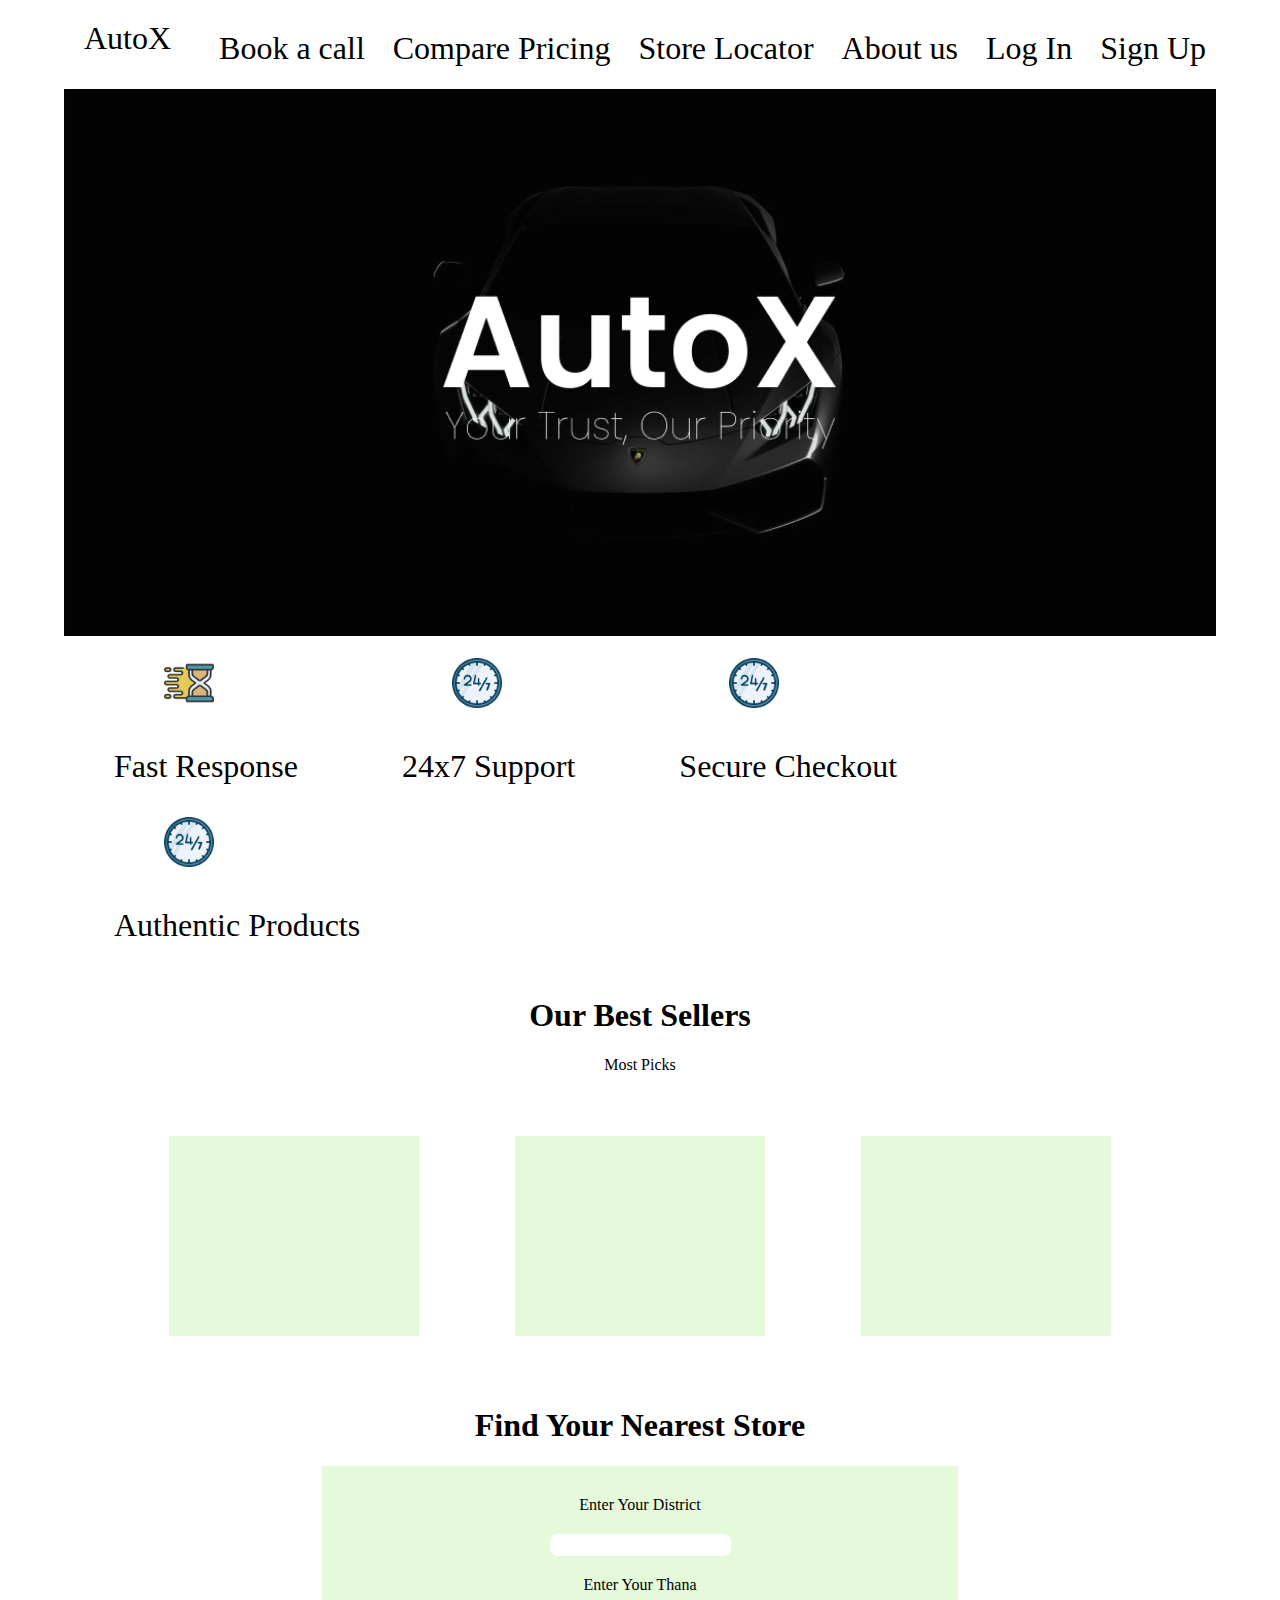
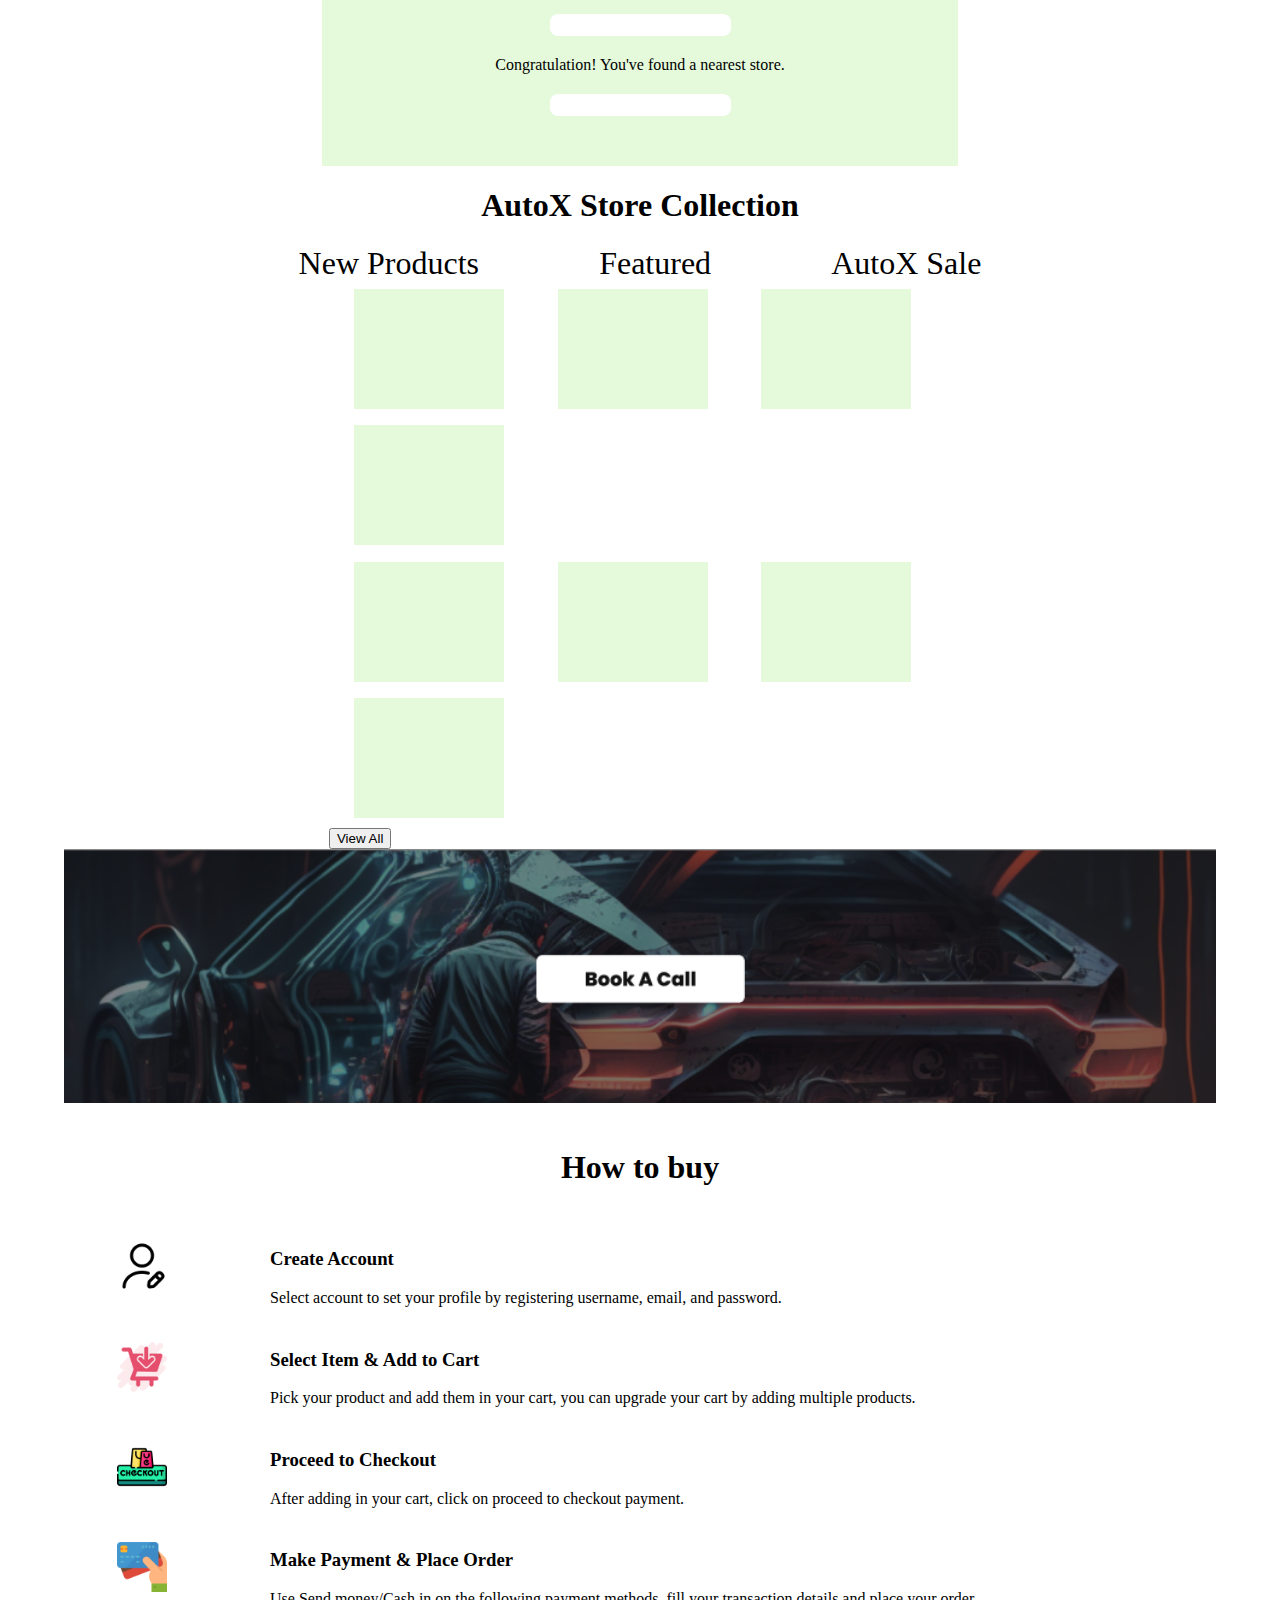
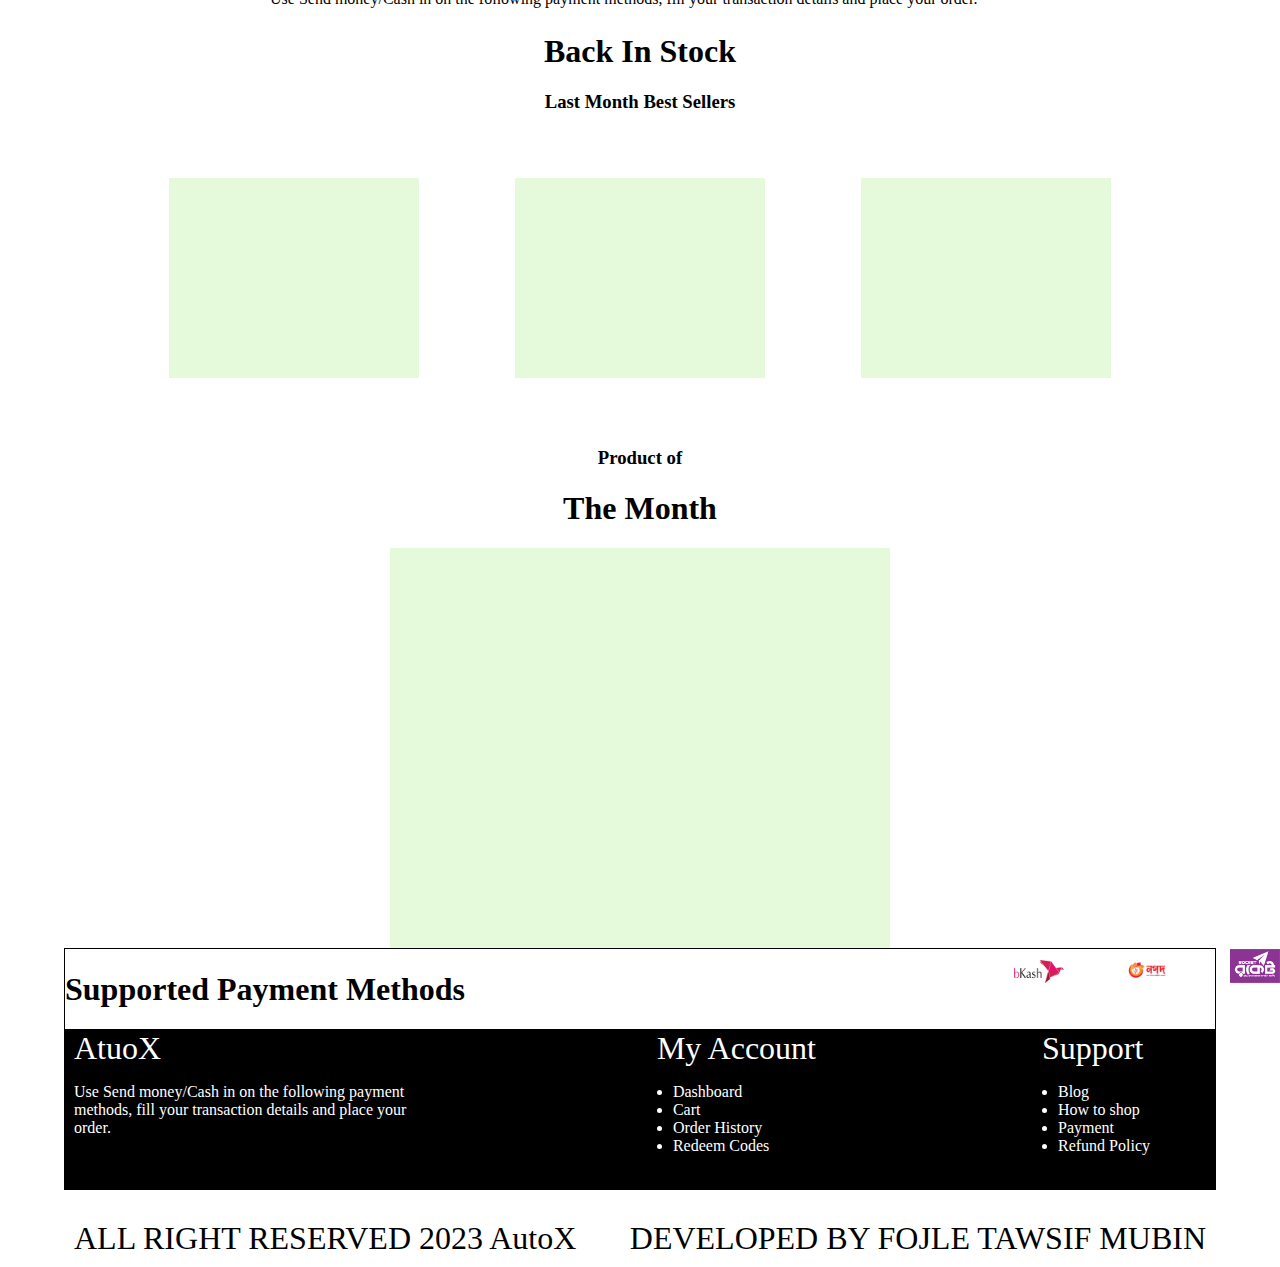
<file: index.html>
<!DOCTYPE html>
<html lang="en">
<head>
    <meta charset="UTF-8">
    <meta http-equiv="X-UA-Compatible" content="IE=edge">
    <meta name="viewport" content="width=device-width, initial-scale=1.0">
    <title>Document</title>
    <link rel="stylesheet" href="style.css">
</head>
<body>
    <div class = "box1">
        <a class = "inline_class autox" href="index.html">AutoX</a>
        <div class = "box2 inline_class">
            <a class = "inline_class nv1" href="book_a_call.html">Book a call</a>
            <a class = "inline_class nv1" href="Compare_pricing.html">Compare Pricing</a>
            <a class = "inline_class nv1" href="Store_Locator.html">Store Locator</a>
            <a class = "inline_class nv1" href="index.html">About us</a>
            <a class = "inline_class nv1" href="login.html">Log In</a>
            <a class = "inline_class nv1" href="sign_up_1.html">Sign Up</a>
        </div>
    </div>
    <div class = "box4">
        <img class = "img1" src="photo/photo-1.png" alt="">
    </div>
    <div class = "box5">
        <div class = "box6 inline_class">
            <img class = "icon" src="icon/fast-response.png" alt="">
            <p>Fast Response</p>
        </div>
        <div class = "box6 inline_class ">
            <img class = "icon" src="icon/24x7 support.png" alt="">
            <p>24x7 Support</p>
        </div>
        <div  class = "box6 inline_class">
            <img class = "icon" src="icon/24x7 support.png" alt="">
            <p>Secure Checkout</p>
        </div>
        <div class = "box6 inline_class">
            <img class = "icon" src="icon/24x7 support.png" alt="">
            <p>Authentic Products</p>
        </div>
    </div>
    <div class = "box7">
        <h1>Our Best Sellers</h1>
        <p> Most Picks</p>
        <div class = "box8">
        </div>
        <div class = "box8">
        </div>
        <div class = "box8">
        </div>
    </div>
    <h1 style="text-align: center;">Find Your Nearest Store</h1>
    <div class = "box9">
        <form action="">
            <label class = "form_space" for="">Enter Your District</label>
            <br>
            <input class = "input form_space" type="text">
            <br>
            <label class = "form_space " for="">Enter Your Thana</label>
            <br>
            <input class = "input form_space" type="text">
            <br>
            <label class = "form_space" for="">Congratulation! You've found a nearest store.</label>
            <br>
            <input class = "input form_space" type="text">
            <br>
        </form>
    </div>
    <h1 style="text-align: center;">AutoX Store Collection</h1>
    <div class = "box10">
        <p class = "inline_class space_1">New Products</p>
        <p class = "inline_class space_1">Featured</p>
        <p class = "inline_class space_1">AutoX Sale</p>
    </div>
    <div class = "box11">
        <div class = "box12">
            <div class = "box13"></div>
            <div class = "box13"></div>
            <div class = "box13"></div>
            <div class = "box13"></div>
        </div>
        <div class = "box12">
            <div class = "box13"></div>
            <div class = "box13"></div>
            <div class = "box13"></div>
            <div class = "box13"></div>
        </div>
        <button style ="text-align: center;">View All</button>
    </div>
    <img class = "img1" src="photo/photo-2.png" alt="">
    <div class = "box14">
        <h1 style="text-align: center;">How to buy</h1>
        <table class = "table1">
            <thead ></thead>
            <tbody>
                <tr>
                    <td>
                        <img class = "icon" src="icon/create_accout.png" alt="">
                    </td>
                    <td>
                        <div class = "box15">
                            <h3>Create Account</h3>
                            Select account to set your profile by 
                            registering username, email, and password.
                        </div>
                    </td>
                </tr>
                <tr>
                    <td>
                        <img class = "icon" src="icon/add-to-cart.png" alt="">
                    </td>
                    <td>
                        <div class = "box15">
                            <h3>Select Item & Add to Cart</h3>
                            Pick your product and add them in your 
                            cart, you can upgrade your cart by adding
                            multiple products.
                        </div>
                    </td>
                </tr>
                <tr>
                    <td>
                        <img class = "icon" src="icon/checkout.png" alt="">
                    </td>
                    <td>
                        <div class = "box15">
                            <h3>Proceed to Checkout</h3>
                            After adding in your cart, click on proceed 
                            to checkout payment.
                        </div>
                    </td>
                </tr>
                <tr>
                    <td>
                        <img class = "icon" src="icon/debit-card.png" alt="">
                    </td>
                    <td>
                        <div class = "box15">
                            <h3>Make Payment & Place Order</h3>
                            Use Send money/Cash in on the following
                            payment methods, fill your transaction details 
                            and place your order.
                        </div>
                    </td>
                </tr>
            </tbody>
        </table>
    </div>
    <div class = "box7">
        <h1>Back In Stock</h1>
        <h3>Last Month Best Sellers</h3>
        <div class = "box8">
        </div>
        <div class = "box8">
        </div>
        <div class = "box8">
        </div>
    </div>
    <div class = "box7">
        <h3>Product of</h3>
        <h1>The Month</h1>
        <div class = "box16">
        </div>
    </div>
    <div class = "box17">
        <h1 class = "inline_class">Supported Payment Methods</h1>
        <div class = "box2 inline_class">
           <img class = "icon" src="icon/bkash.png" alt="">
           <img class = "icon" src="icon/nagad.png" alt="">
           <img class = "icon" src="icon/roket.png" alt="">
        </div>
    </div>
    <div class = "box19">
        <div class = "box20 white_font">
            <p class = "list_heading">AtuoX<p>
            Use Send money/Cash in on the following
            payment methods, fill your transaction details 
            and place your order.
        </div>
        <div class = "box21 white_font">
            <p class = "list_heading">My Account<p>
            <ul class = "list">
                <li>Dashboard</li>
                <li>Cart</li>
                <li>Order History</li>
                <li>Redeem Codes</li>
            </ul>
        </div>
        <div class = "box22 white_font">
            <p class = "list_heading">Support<p>
            <ul class = "list">
                <li>Blog</li>
                <li>How to shop</li>
                <li>Payment</li>
                <li>Refund Policy</li>
            </ul>
        </div>
    </div>
    <div class = "box1">
        <P class = "inline_class nv1">ALL RIGHT RESERVED 2023 AutoX</P>
        <div class = "box2 inline_class">
            <p class = "inline_class nv1">DEVELOPED BY FOJLE TAWSIF MUBIN</p>   
        </div>
    </div>
</body>
</html>
</file>
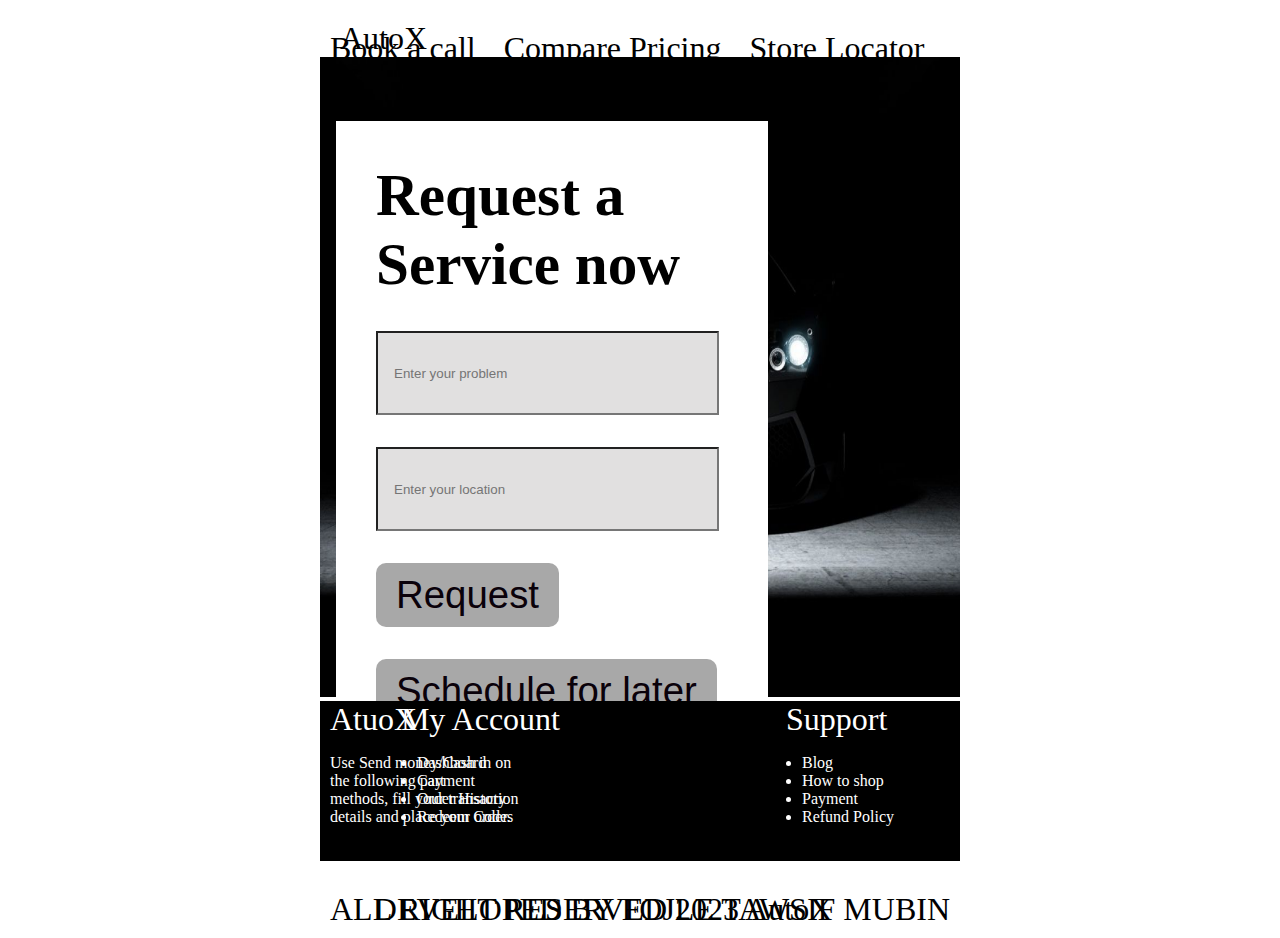
<file: book_a_call.html>
<!DOCTYPE html>
<html lang="en">
<head>
    <meta charset="UTF-8">
    <meta http-equiv="X-UA-Compatible" content="IE=edge">
    <meta name="viewport" content="width=device-width, initial-scale=1.0">
    <title>Document</title>
    <link rel="stylesheet" href="style.css">
</head>
<body class = "book_a_call">
    <div class = "box1">
        <a class = "inline_class autox" href="index.html">AutoX</a>
        <div class = "box2 inline_class">
            <a class = "inline_class nv1" href="book_a_call.html">Book a call</a>
            <a class = "inline_class nv1" href="Compare_pricing.html">Compare Pricing</a>
            <a class = "inline_class nv1" href="Store_Locator.html">Store Locator</a>
            <a class = "inline_class nv1" href="index.html">About us</a>
            <a class = "inline_class nv1" href="login.html">Log In</a>
            <a class = "inline_class nv1" href="sign_up_1.html">Sign Up</a>
        </div>
    </div>
    <div class = "book_a_call_box1">
        <img class = "book_a_call_img1" src="photo/book_a_call_background.png" alt="">
        <div class = "book_a_call_box2">
            <h1 class = "Request_a_Service_now">Request a Service now</h1>
            <form action="">
                <input class = "book_a_call_input" type="text" placeholder="Enter your problem"><br>
                <input class = "book_a_call_input" type="text" placeholder="Enter your location"><br>
            </form>
            <button class = "book_a_call_btn1">Request</button>
            <button class = "book_a_call_btn1">Schedule for later</button>
        </div>
    </div>
    <div class = "box19">
        <div class = "box20 white_font">
            <p class = "list_heading">AtuoX<p>
            Use Send money/Cash in on the following
            payment methods, fill your transaction details 
            and place your order.
        </div>
        <div class = "box21 white_font">
            <p class = "list_heading">My Account<p>
            <ul class = "list">
                <li>Dashboard</li>
                <li>Cart</li>
                <li>Order History</li>
                <li>Redeem Codes</li>
            </ul>
        </div>
        <div class = "box22 white_font">
            <p class = "list_heading">Support<p>
            <ul class = "list">
                <li>Blog</li>
                <li>How to shop</li>
                <li>Payment</li>
                <li>Refund Policy</li>
            </ul>
        </div>
    </div>
    <div class = "box1">
        <P class = "inline_class nv1">ALL RIGHT RESERVED 2023 AutoX</P>
        <div class = "box2 inline_class">
            <p class = "inline_class nv1">DEVELOPED BY FOJLE TAWSIF MUBIN</p>   
        </div>
    </div>
</body>
</html>
</file>
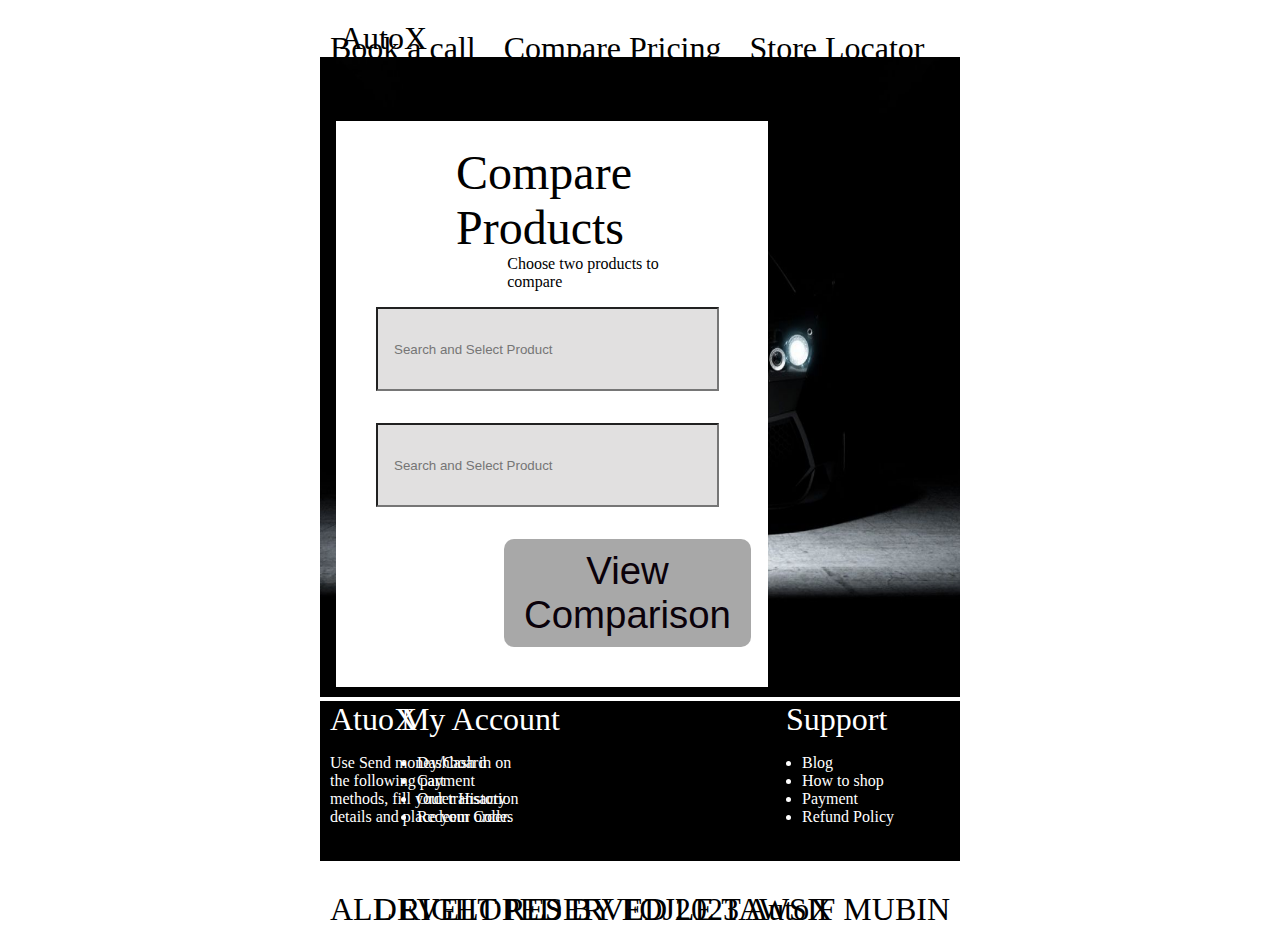
<file: Compare_pricing.html>
<!DOCTYPE html>
<html lang="en">
<head>
    <meta charset="UTF-8">
    <meta http-equiv="X-UA-Compatible" content="IE=edge">
    <meta name="viewport" content="width=device-width, initial-scale=1.0">
    <title>Document</title>
    <link rel="stylesheet" href="style.css">
</head>
<body class = "book_a_call">
    <div class = "box1">
        <a class = "inline_class autox" href="index.html">AutoX</a>
        <div class = "box2 inline_class">
            <a class = "inline_class nv1" href="book_a_call.html">Book a call</a>
            <a class = "inline_class nv1" href="Compare_pricing.html">Compare Pricing</a>
            <a class = "inline_class nv1" href="Store_Locator.html">Store Locator</a>
            <a class = "inline_class nv1" href="index.html">About us</a>
            <a class = "inline_class nv1" href="login.html">Log In</a>
            <a class = "inline_class nv1" href="sign_up_1.html">Sign Up</a>
        </div>
    </div>
    <div class = "book_a_call_box1">
        <img class = "book_a_call_img1" src="photo/book_a_call_background.png" alt="">
        <div class = "book_a_call_box2">
            <p class = "compare_pricint_text1">Compare Products</p>
            <p class = "compare_pricint_text2">Choose two products to compare</p>
            <form action="">
                <input class = "book_a_call_input" type="text" placeholder="Search and Select Product"><br>
                <input class = "book_a_call_input" type="text" placeholder="Search and Select Product"><br>
            </form>
            <button class = "book_a_call_btn1 compare_pricing_btn">View Comparison</button>
            
        </div>
    </div>
    <div class = "box19">
        <div class = "box20 white_font">
            <p class = "list_heading">AtuoX<p>
            Use Send money/Cash in on the following
            payment methods, fill your transaction details 
            and place your order.
        </div>
        <div class = "box21 white_font">
            <p class = "list_heading">My Account<p>
            <ul class = "list">
                <li>Dashboard</li>
                <li>Cart</li>
                <li>Order History</li>
                <li>Redeem Codes</li>
            </ul>
        </div>
        <div class = "box22 white_font">
            <p class = "list_heading">Support<p>
            <ul class = "list">
                <li>Blog</li>
                <li>How to shop</li>
                <li>Payment</li>
                <li>Refund Policy</li>
            </ul>
        </div>
    </div>
    <div class = "box1">
        <P class = "inline_class nv1">ALL RIGHT RESERVED 2023 AutoX</P>
        <div class = "box2 inline_class">
            <p class = "inline_class nv1">DEVELOPED BY FOJLE TAWSIF MUBIN</p>   
        </div>
    </div>
</body>
</html>
</file>
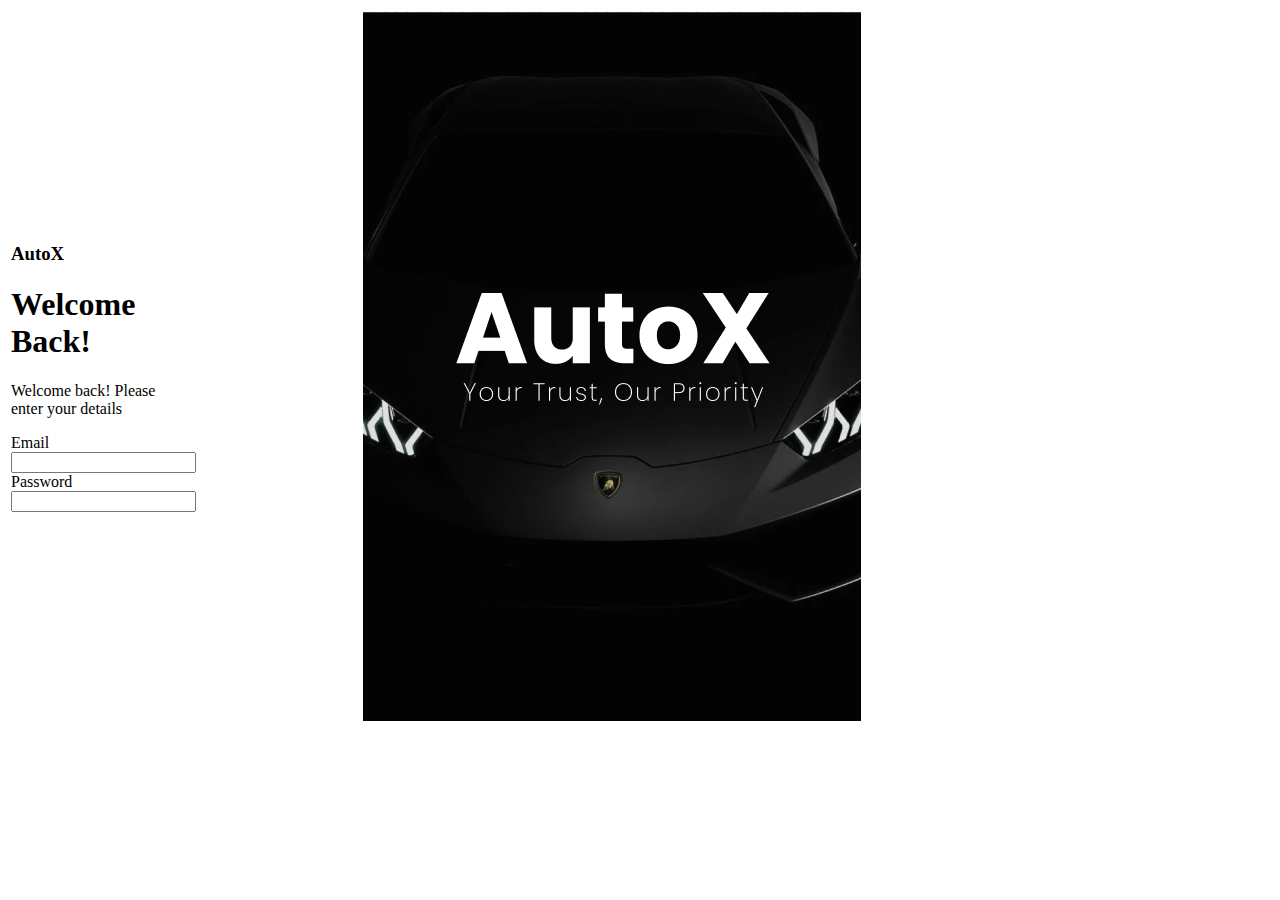
<file: index2.html>
<!DOCTYPE html>
<html lang="en">
<head>
    <meta charset="UTF-8">
    <meta http-equiv="X-UA-Compatible" content="IE=edge">
    <meta name="viewport" content="width=device-width, initial-scale=1.0">
    <title>Document</title>
    <link rel="stylesheet" href="style2.css">
</head>
<body style="width: 80%;">
    <table style="width: 100%;">
        <tr>
            <td>
                <div class = "div1">
                    <h3>AutoX</h3>
                    <div class = "div2">
                        <h1>Welcome Back!</h1>
                        <p>Welcome back! Please enter your details</p>
                        <form action="">
                            <label for="">Email</label><br>
                            <input type="text"> <br>
                            <label for="">Password</label><br>
                            <input type="password"> <br>
                        </form>
                    </div>
                    

                </div>
            </td>
            <td>
                <div>
                    <img src="photo/photo-3.png" alt="">
                </div>
            </td>
        </tr>
    </table>
</body>
</html>
</file>
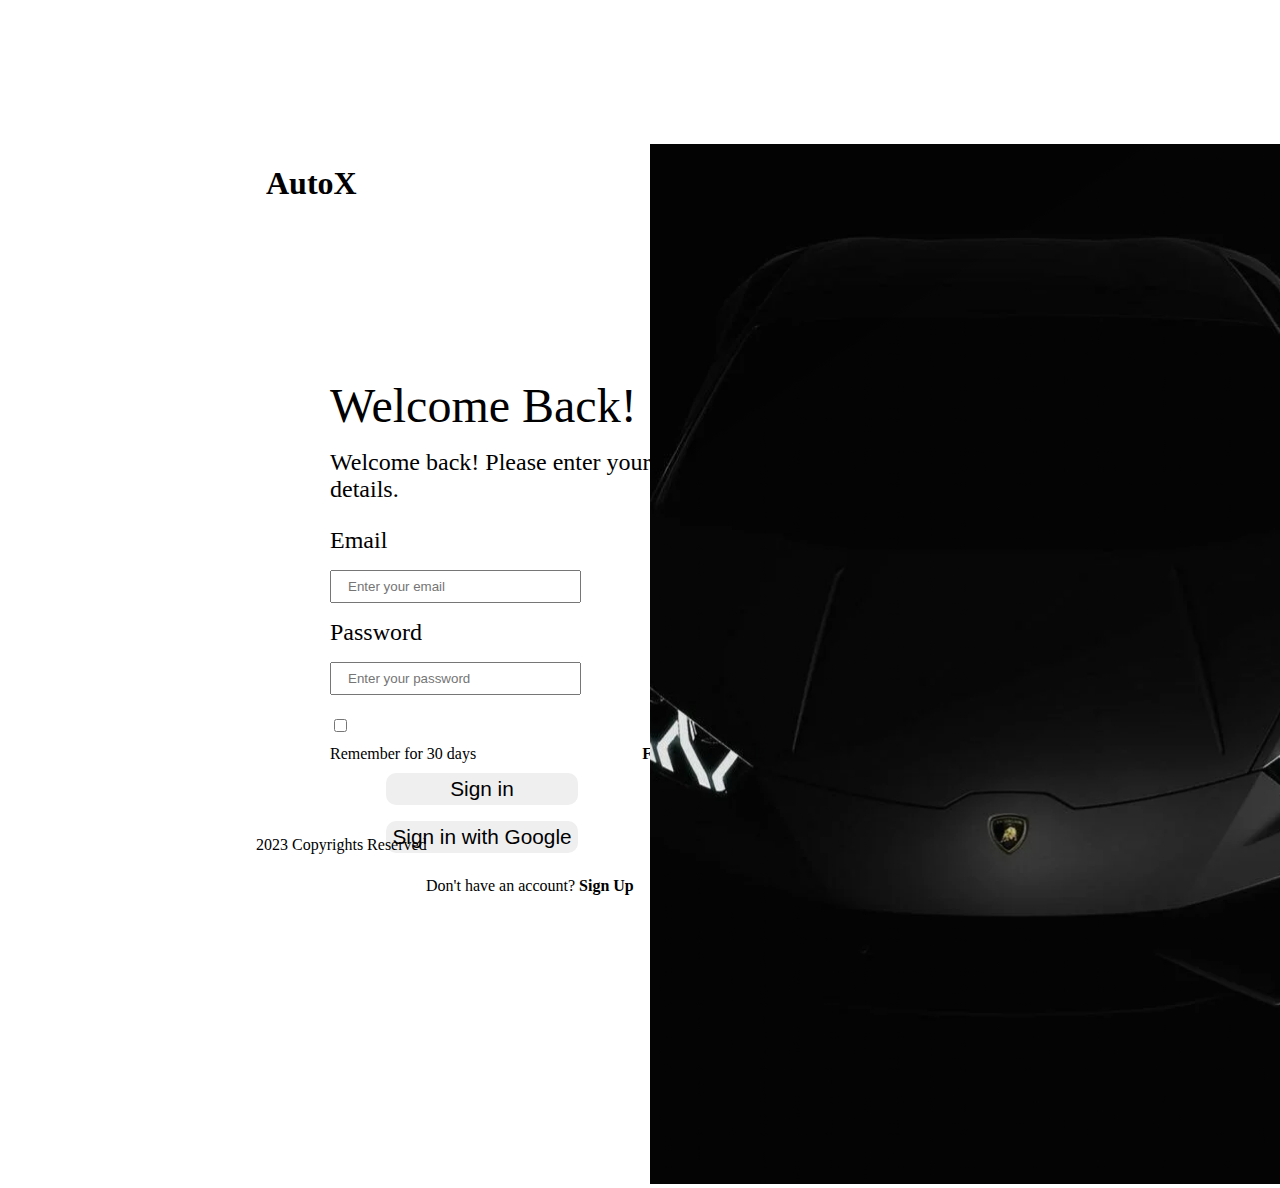
<file: login.html>
<!DOCTYPE html>
<html lang="en">
<head>
    <meta charset="UTF-8">
    <meta http-equiv="X-UA-Compatible" content="IE=edge">
    <meta name="viewport" content="width=device-width, initial-scale=1.0">
    <title>Document</title>
    <link rel="stylesheet" href="style.css">
</head>
<body class = "login">
    <div class = "login_box1">
        
        <div class = "login_box2">
            <h1>AutoX</h1>
            <div class = "login_box4">
                <p class = "login_Welcome">Welcome Back!</p>
                <p class = "login_text">Welcome back! Please enter your details.</p>
                <form action="" class = "login_text">
                    <label for="">Email</label><br>
                    <input class = "login_input" type="text" placeholder="Enter your email"><br>
                    <label for="">Password</label><br>
                    <input class = "login_input" type="text" placeholder="Enter your password"><br>
                    <input type="checkbox" name="" id=""> 
                    <div class = "login_box5">
                        <span class = "login-text2">Remember for 30 days</span>
                        <span class = "login-text3">Forgot password?</span><br>
                    </div>
                    
                    <button class = "login_btn1">Sign in</button><br>
                    <button class = "login_btn1">Sign in with Google </button>
                    <p class = "login-text4">Don't have an account? <span style="font-weight:bold;">Sign Up</span> </p>
                </form>
            </div>
        </div>
        <div class = "login_box3">
            <img class = "login_img1" src="photo/login_background.png" alt="">
        </div>
        <p class = "login_autox">AutoX</p>
    </div>
    <p class = "login_last">2023 Copyrights Reserved</p>
</body>
</html>
</file>
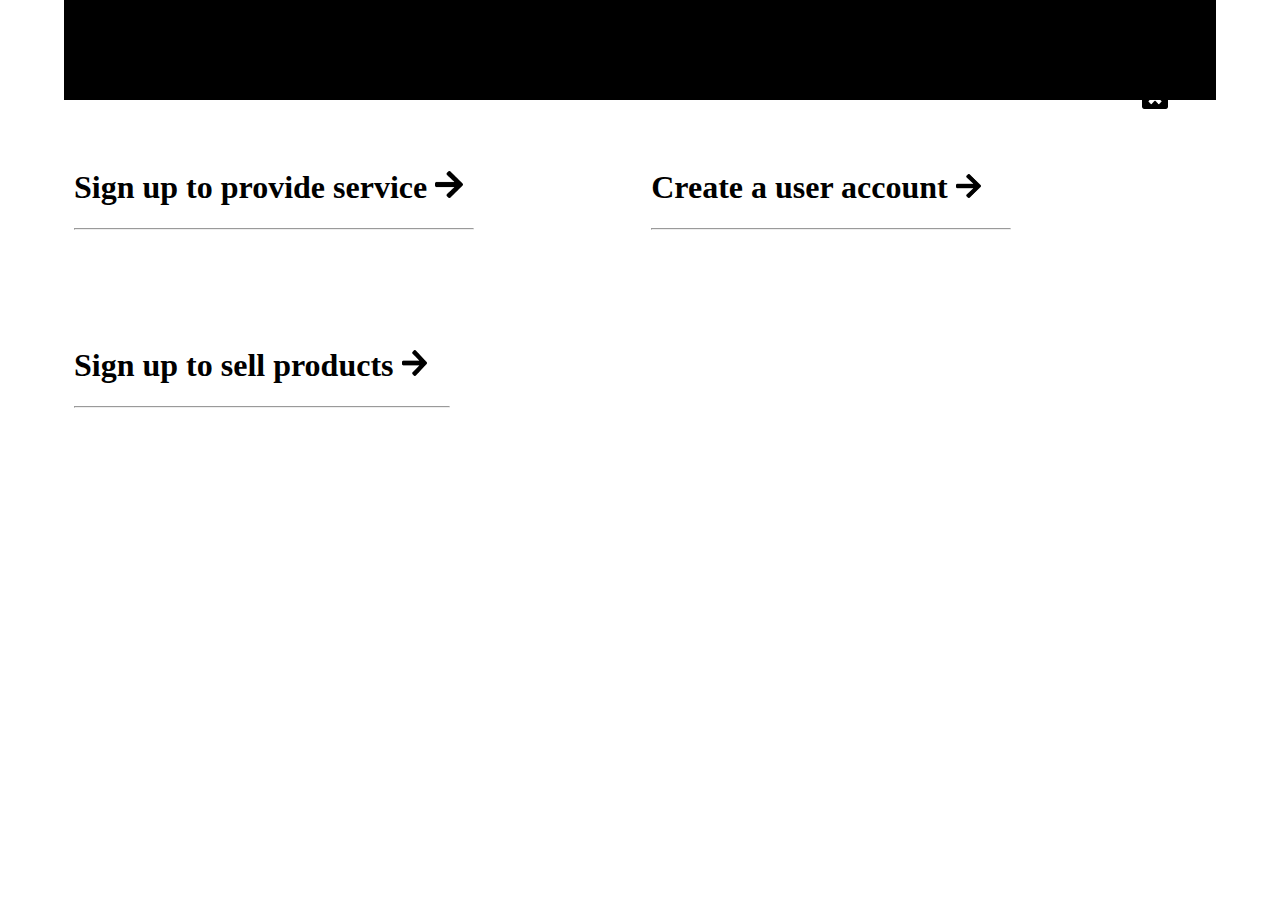
<file: sign_up_1.html>
<!DOCTYPE html>
<html lang="en">
<head>
    <meta charset="UTF-8">
    <meta http-equiv="X-UA-Compatible" content="IE=edge">
    <meta name="viewport" content="width=device-width, initial-scale=1.0">
    <title>Document</title>
    <link rel="stylesheet" href="style.css">
</head>
<body>
    <div class = "signUP_box1">
        <h1 class = "inline_class autox">AutoX</h1>
        <div class = "signUP_box2 inline_class">
            <a class = "inline_class nv1" href="book_a_call.html">Book a call</a>
            <a class = "inline_class nv1" href="Compare_pricing.html">Compare Pricing</a>
            <a class = "inline_class nv1" href="Store_Locator.html">Store Locator</a>
            <a class = "inline_class nv1" href="index.html">About us</a>
            <a class = "inline_class nv1" href="login.html">Log In</a>
            <a class = "inline_class nv1" href="sign_up_1.html">Sign Up</a>
        </div>
    </div>
    <img class = "signUp_cross" src="icon/cross.png" alt="">
    <div>
        <div class = "signUP_box4 inline_class">
            <h1 class = "inline_class">Sign up to provide service</h1>
            <img class = "signUp_arrow" src="icon/arrow.png" alt="">
            <hr class = "signUp_hr">
        </div>
        <div class = "signUP_box4 inline_class">
            <h1 class = "inline_class">Create a user account</h1>
            <img class = "signUp_arrow" src="icon/arrow.png" alt="">
            <hr class = "signUp_hr">
        </div>
    </div>
    <div class = "signUP_box4 inline_class">
        <h1 class = "inline_class">Sign up to sell products</h1>
        <img class = "signUp_arrow" src="icon/arrow.png" alt="">
        <hr class = "signUp_hr">
    </div>
</body>
</html>
</file>
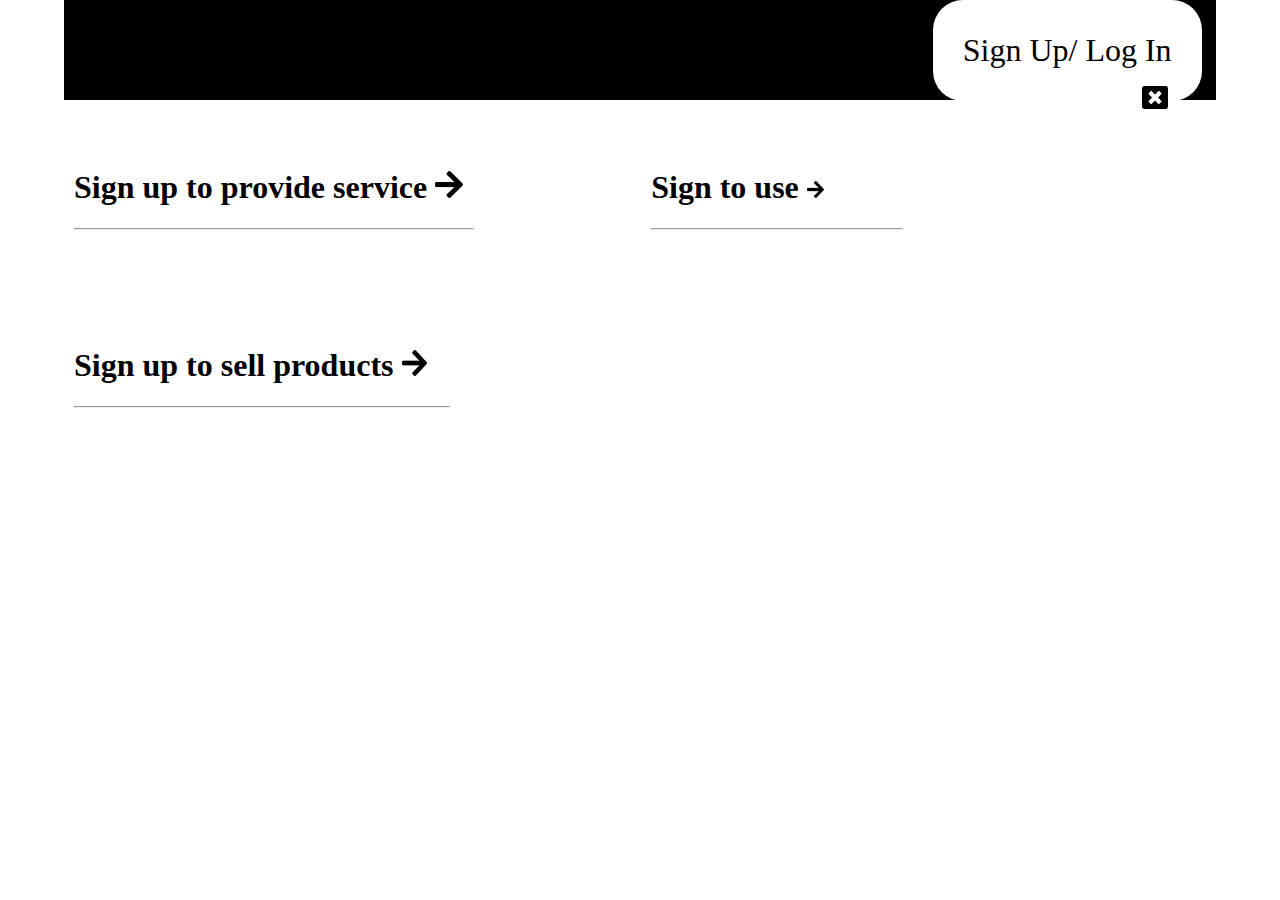
<file: sign_up_2.html>
<!DOCTYPE html>
<html lang="en">
<head>
    <meta charset="UTF-8">
    <meta http-equiv="X-UA-Compatible" content="IE=edge">
    <meta name="viewport" content="width=device-width, initial-scale=1.0">
    <title>Document</title>
    <link rel="stylesheet" href="style.css">
</head>
<body>
    <div class = "signUP_box1">
        <h1 class = "inline_class autox">AutoX</h1>
        <div class = "signUP_box2 inline_class">
            <p class = "inline_class nv1">Book a call</p>
            <p class = "inline_class nv1">Compare Pricing</p>
            <p class = "inline_class nv1">Store Locator</p>
            <p class = "inline_class nv1">About us</p>
            <div class = "signUP_box3 inline_class">
                <p class = "inline_class">Sign Up/ Log In</p>
            </div>
        </div>
    </div>
    <img class = "signUp_cross" src="icon/cross.png" alt="">
    <div>
        <div class = "signUP_box4 inline_class">
            <h1 class = "inline_class">Sign up to provide service</h1>
            <img class = "signUp_arrow" src="icon/arrow.png" alt="">
            <hr class = "signUp_hr">
        </div>
        <div class = "signUP_box4 inline_class">
            <h1 class = "inline_class">Sign to use</h1>
            <img class = "signUp_arrow" src="icon/arrow.png" alt="">
            <hr class = "signUp_hr">
        </div>
    </div>
    <div class = "signUP_box4 inline_class">
        <h1 class = "inline_class">Sign up to sell products</h1>
        <img class = "signUp_arrow" src="icon/arrow.png" alt="">
        <hr class = "signUp_hr">
    </div>
</body>
</html>
</file>
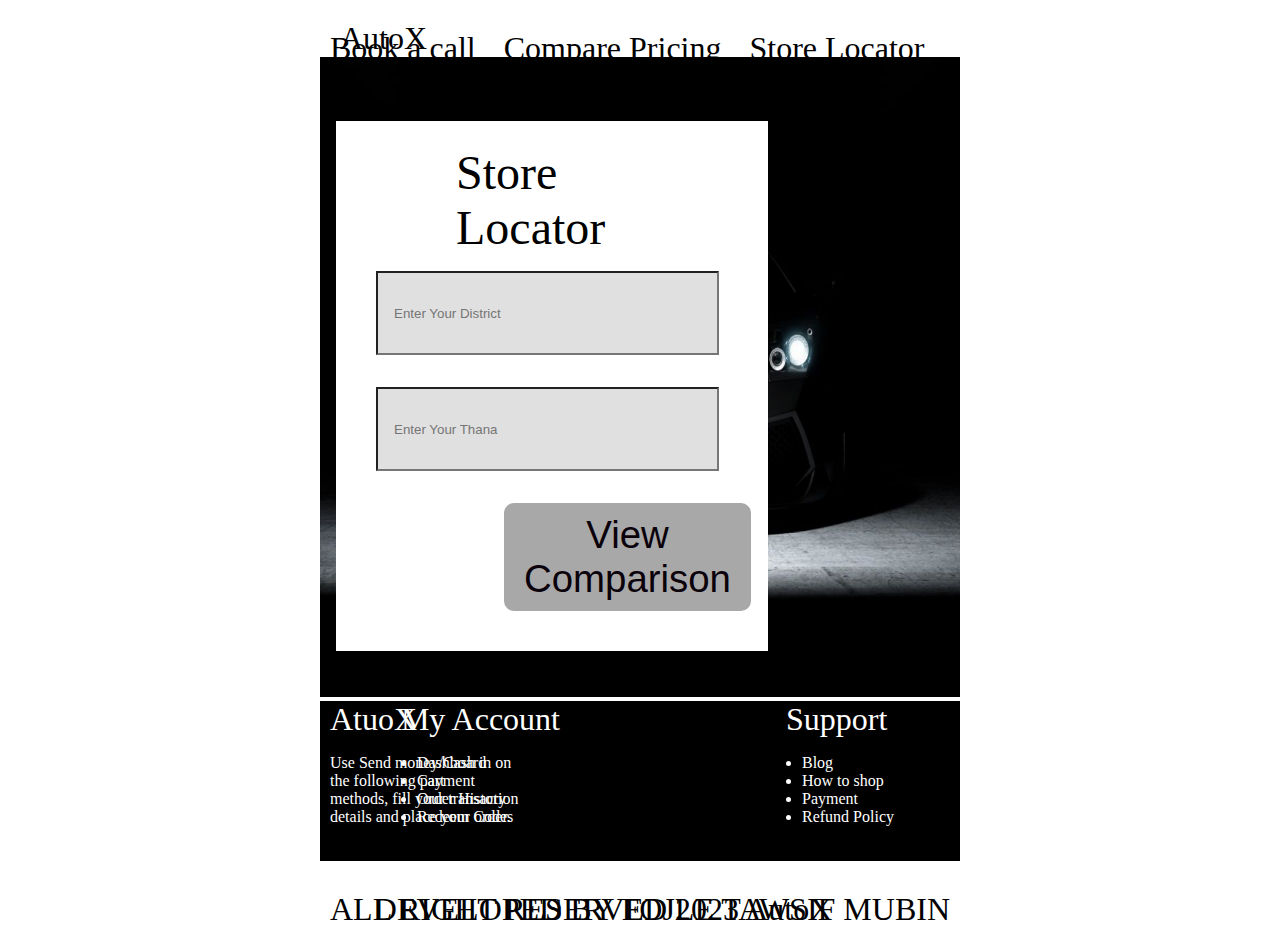
<file: Store_Locator.html>
<!DOCTYPE html>
<html lang="en">
<head>
    <meta charset="UTF-8">
    <meta http-equiv="X-UA-Compatible" content="IE=edge">
    <meta name="viewport" content="width=device-width, initial-scale=1.0">
    <title>Document</title>
    <link rel="stylesheet" href="style.css">
</head>
<body class = "book_a_call">
    <div class = "box1">
        <a class = "inline_class autox" href="index.html">AutoX</a>
        <div class = "box2 inline_class">
            <a class = "inline_class nv1" href="book_a_call.html">Book a call</a>
            <a class = "inline_class nv1" href="Compare_pricing.html">Compare Pricing</a>
            <a class = "inline_class nv1" href="Store_Locator.html">Store Locator</a>
            <a class = "inline_class nv1" href="index.html">About us</a>
            <a class = "inline_class nv1" href="login.html">Log In</a>
            <a class = "inline_class nv1" href="sign_up_1.html">Sign Up</a>
        </div>
    </div>
    <div class = "book_a_call_box1">
        <img class = "book_a_call_img1" src="photo/book_a_call_background.png" alt="">
        <div class = "book_a_call_box2">
            <p class = "compare_pricint_text1">Store Locator</p>
            <form action="">
                <input class = "book_a_call_input" type="text" placeholder="Enter Your District"><br>
                <input class = "book_a_call_input" type="text" placeholder="Enter Your Thana"><br>
            </form>
            <button class = "book_a_call_btn1 compare_pricing_btn">View Comparison</button>
            
        </div>
    </div>
    <div class = "box19">
        <div class = "box20 white_font">
            <p class = "list_heading">AtuoX<p>
            Use Send money/Cash in on the following
            payment methods, fill your transaction details 
            and place your order.
        </div>
        <div class = "box21 white_font">
            <p class = "list_heading">My Account<p>
            <ul class = "list">
                <li>Dashboard</li>
                <li>Cart</li>
                <li>Order History</li>
                <li>Redeem Codes</li>
            </ul>
        </div>
        <div class = "box22 white_font">
            <p class = "list_heading">Support<p>
            <ul class = "list">
                <li>Blog</li>
                <li>How to shop</li>
                <li>Payment</li>
                <li>Refund Policy</li>
            </ul>
        </div>
    </div>
    <div class = "box1">
        <P class = "inline_class nv1">ALL RIGHT RESERVED 2023 AutoX</P>
        <div class = "box2 inline_class">
            <p class = "inline_class nv1">DEVELOPED BY FOJLE TAWSIF MUBIN</p>   
        </div>
    </div>
</body>
</html>
</file>
<file: style.css>
body{
    margin: auto;
    width: 90%;
    font-size: 1rem;
}
.autox{
    margin-left: 20px;
    padding-top: 20px;
    text-decoration: none;
    color: black;
}
.B_A_C{
    padding-left: 30px;
    padding-right: 30px;
    border-radius: 30px;
    
}
.B_A_C:hover{
    background-color: black;
    font-size: 1.5rem;
    padding-left: 30px;
    padding-right: 30px;
    border-radius: 30px;
    color: white;
    
}
.box1{
    position: relative;
}
.box2{
    position: absolute;
    right: 0px;
    color: black;
}
.box3{
    background-color: black;
    display: inline-block;
    padding-left: 30px;
    padding-right: 30px;
    border-radius: 30px;
}
.box4{
    position: relative;
    top: 2rem;
    width: 100%;
    margin: 0;
}
.box5{
    margin-top: 30px;
}
.box6{
    align-items: center;
    margin-left: 3.125rem;
    margin-right: 3.125rem;
}
.box7{
    text-align: center;
}
.box8{
    width: 250px;
    height: 200px;
    background-color: #E5F9DB;
    display: inline-block;
    margin: 4%;
}
.box9{
    text-align: center;
    width: 50%;
    margin: auto;
    background-color: #E5F9DB;
    padding: 30px;
}
.box10{
    text-align: center;
}
.box11{
    margin: auto;
    width: 54%;
}
.box13{
    width: 150px;
    height: 120px;
    background-color: #E5F9DB;
    display: inline-block;
    margin: 1% 4%;
}
.box15{
    text-align: justify;
}
.box16{
    margin: auto;
    width: 500px;
    height: 400px;
    background-color: #E5F9DB;
}
.box17{
    border-style: solid;
    border-width: 1px;
}
.box19{
    background-color: black;
    position: relative;
    height: 10rem;
}
.box20{
    width: 30%;
    position: absolute;
    left: 10px;
}
.box21{
    position: absolute;
    right: 25rem;
}
.box22{
    position: absolute;
    right: 50px;
}
.form_space{
    margin: 20px;

}
.icon{
    width: 3.125rem;
    margin-left: 50px;
}
.img1{
    width: 100%;
    margin-bottom: 20px;
}
.inline_class{
    display: inline-block;
    font-size: 2rem;
    
}
.input{
    height: 20px;
    border-radius: 8px;
    border: none;
}
.list_heading{
    display: inline;
    font-size: 2rem;
    width: 100%;
}
.list{
    padding: 0 1rem;
}
.nv1{
    margin: 10px;
    margin-top: 30px;
    text-decoration: none;
    color: black;
}
.SignUp{
    color: white;
    background-color: white;
}
.space_1{
    margin: 0 5%;
    padding: 0 .04%;
    border-radius: 4px;
}
.space_1:hover{
    background-color: black;
    color: white;
}
td{
    padding-right: 100px;
    padding-top:20px;
}
.white_font{
    color: white;
}
/*------------------------------- SignUP-1 ------------------*/

.signUp_arrow{
    width: 5%;
    display: inline-block;
}
.signUP_box1{
    background-color: black;
    color: white;
    position: relative;
}
.signUP_box2{
    position: absolute;
    right: .9rem;
}
.signUP_box3{
    background-color: white;
    color: black;
    padding-left: 30px;
    padding-right: 30px;
    border-radius: 30px;
}

.signUP_box4{
    margin: 3rem 10px;
}
.signUp_cross{
    position: absolute;
    right: 7rem;
    top: 5.4rem;
    width: 2%;
    display: inline;
}
.signUp_hr{
    width: 72%;
    margin: 0;
}

/*------------------------------- book a call ------------------*/
.book_a_call{
    width: 50%;
    margin: auto;
    
}
.book_a_call_img1{
    width: 100%;
    height: 40rem;
}
.book_a_call_box1{
    position: relative;
}
.book_a_call_box2{
    position: absolute;
    top: 4rem;
    left: 1rem;
    background-color: white;
    padding: 1.5rem;
    width: 60%;
}
.book_a_call_btn1 {
    background: #e1e0e0;
    background-image: -webkit-linear-gradient(top, #a8a8a8, #a8a8a8);
    background-image: -moz-linear-gradient(top, #a8a8a8, #a8a8a8);
    background-image: -ms-linear-gradient(top, #a8a8a8, #a8a8a8);
    background-image: -o-linear-gradient(top, #a8a8a8, #a8a8a8);
    background-image: linear-gradient(to bottom, #a8a8a8, #a8a8a8);
    -webkit-border-radius: 10;
    -moz-border-radius: 10;
    border-radius: 10px;
    font-family: Arial;
    color: #0a010a;
    font-size: 2.4rem;
    padding: 10px 20px 10px 20px;
    text-decoration: none;
    border: none;
    margin: 1rem;
  }
  
  .book_a_call_btn1:hover {
    background: #090a0a;
    color: white;
    background-image: -webkit-linear-gradient(top, #090a0a, #090a0a);
    background-image: -moz-linear-gradient(top, #090a0a, #090a0a);
    background-image: -ms-linear-gradient(top, #090a0a, #090a0a);
    background-image: -o-linear-gradient(top, #090a0a, #090a0a);
    background-image: linear-gradient(to bottom, #090a0a, #090a0a);
    text-decoration: none;
  }

  .book_a_call_input{
    margin: 1rem;
    width: 80%;
    height: 3rem;
    background-color: #e1e0e0;
    padding: 1rem;
  }
  .Request_a_Service_now{
    font-size: 3.7rem;
    margin: 1rem;
  }

  /*------------------------------- book a call ------------------*/
  .login{
    width: 60%;
  }
  
  .login_box1{
    width: 100%;
    position: relative;
  }
  .login_box2{
    background-color: white;
    height: 65rem;
    width: 50%;
    display: inline-block;
    position: absolute;
  }
  .login_box3{
    width: 50%;
    display: inline-block;
    position: absolute;
    right: 0px;
  }
  .login_img1{
    height: 65rem;
    display: inline-block;
  }

  /*------------------------------- login ------------------*/
 .login_Welcome{
    font-size: 3rem;
    margin-bottom: 1rem;
 }
 .login_autox{
    font-size: 9rem;
    color: red;
    font-weight: bold;
 }
 .login_box1{
    margin: 10px;
 }
 .login_box4{
    position: relative;
    left: 4rem;
    top: 8rem;
 }
 .login_box5{
    position: relative;
 }
 .login_text{
    font-size: 1.5rem;
    margin-top: 0;
 }
 .login_input{
    height: 1.8rem;
    margin: 1rem 0;
    width: 56%;
    padding: 0 1rem;
 }
 .login-text2{
    font-size: 1rem;
 }
 .login-text3{
    font-size: 1rem;
    font-weight: bold;
    position: relative;
    left: 10rem;
 }
 .login_btn1{
    width: 50%;
    height: 2rem;
    font-size: 1.3rem;
    margin: .5rem;
    border:none;
    border-radius: 10px;
    position: relative;
    left: 3rem;
 }
 .login-text4{
    font-size: 1rem;
    position: relative;
    left: 6rem;
 }
 .login_last{
    color: black;
    position: absolute;
    bottom: 30px;
 }

  /*------------------------------- compare priching------------------*/
.compare_pricing_btn{
    margin-left: 9rem;
}
.compare_pricint_text1{
    font-size: 3rem;
    width: 50%;
    margin: auto;
}
.compare_pricint_text2{
    width: 40%;
    padding-left: 4rem;
    margin: auto;
}
</file>
<file: style2.css>
.div1{
    width: 50%;
}
</file>
